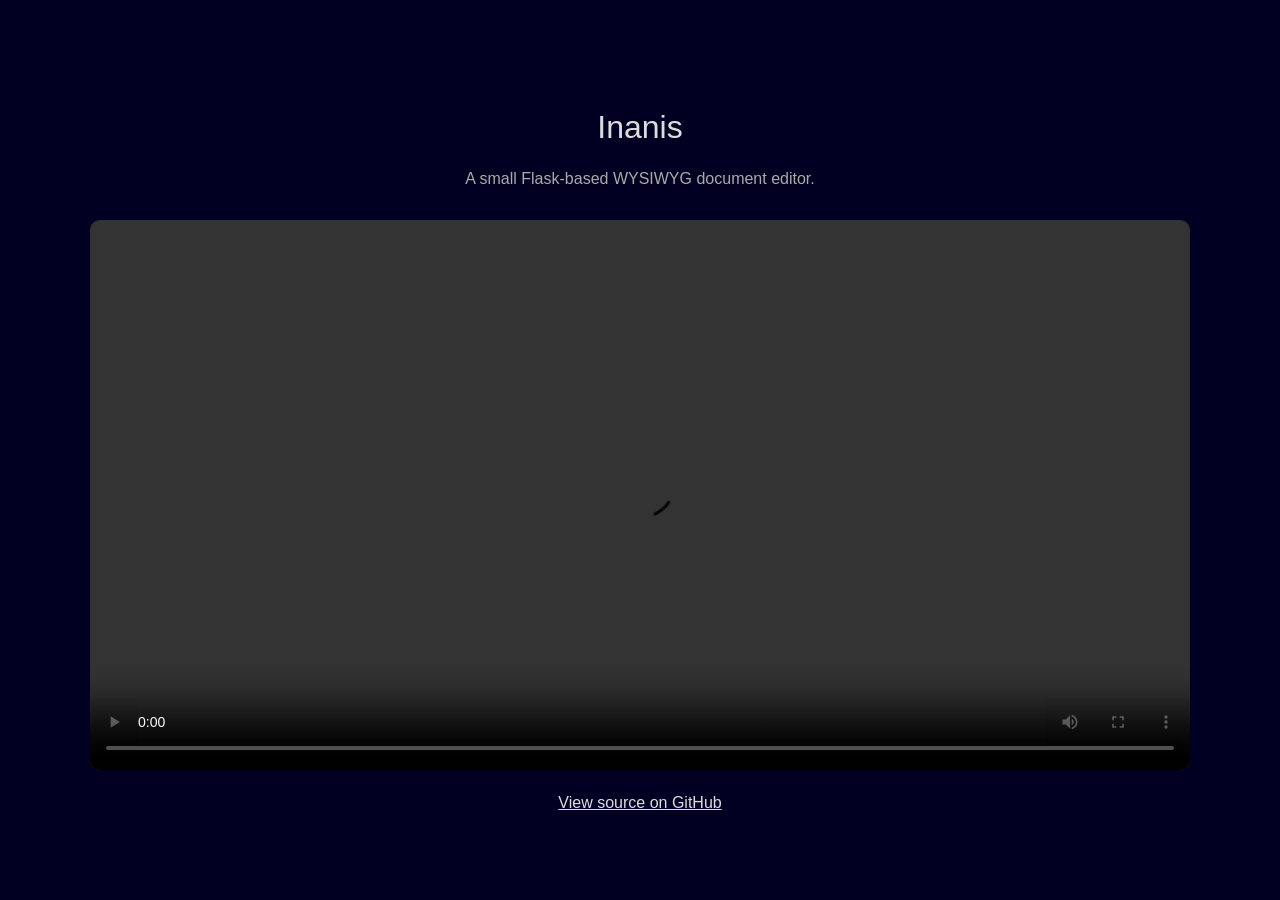
<file: demo.html>
<!DOCTYPE html>
<html lang="en">
<head>
    <meta charset="UTF-8">
    <meta name="viewport" content="width=device-width, initial-scale=1.0">
    <title>Inanis | Demo</title>

    <style>
        * {
            box-sizing: border-box;
        }

        body {
            margin: 0;
            min-height: 100vh;
            display: flex;
            flex-direction: column;
            align-items: center;
            justify-content: center;
            padding: 2rem;
            background: #020022;
            color: #dcdcdd;
            font-family: sans-serif;
        }

        h1 {
            margin-bottom: 0.5rem;
            font-weight: 500;
        }

        p {
            color: #aaa;
            margin-bottom: 2rem;
        }

        video {
            width: 100%;
            max-width: 1100px;
            border-radius: 10px;
            background: #0c0b0f;
        }

        a {
            margin-top: 1.5rem;
            color: #dcdcdd;
        }
    </style>
</head>

<body>
    <h1>Inanis</h1>
    <p>A small Flask-based WYSIWYG document editor.</p>

    <video controls playsinline preload="metadata">
        <source src="media/Inanis_Demo.mp4" type="video/mp4">
        Your browser does not support HTML video.
    </video>

    <a href="https://github.com/10la5-Veygarn/inanis">
        View source on GitHub
    </a>
</body>
</html>
</file>
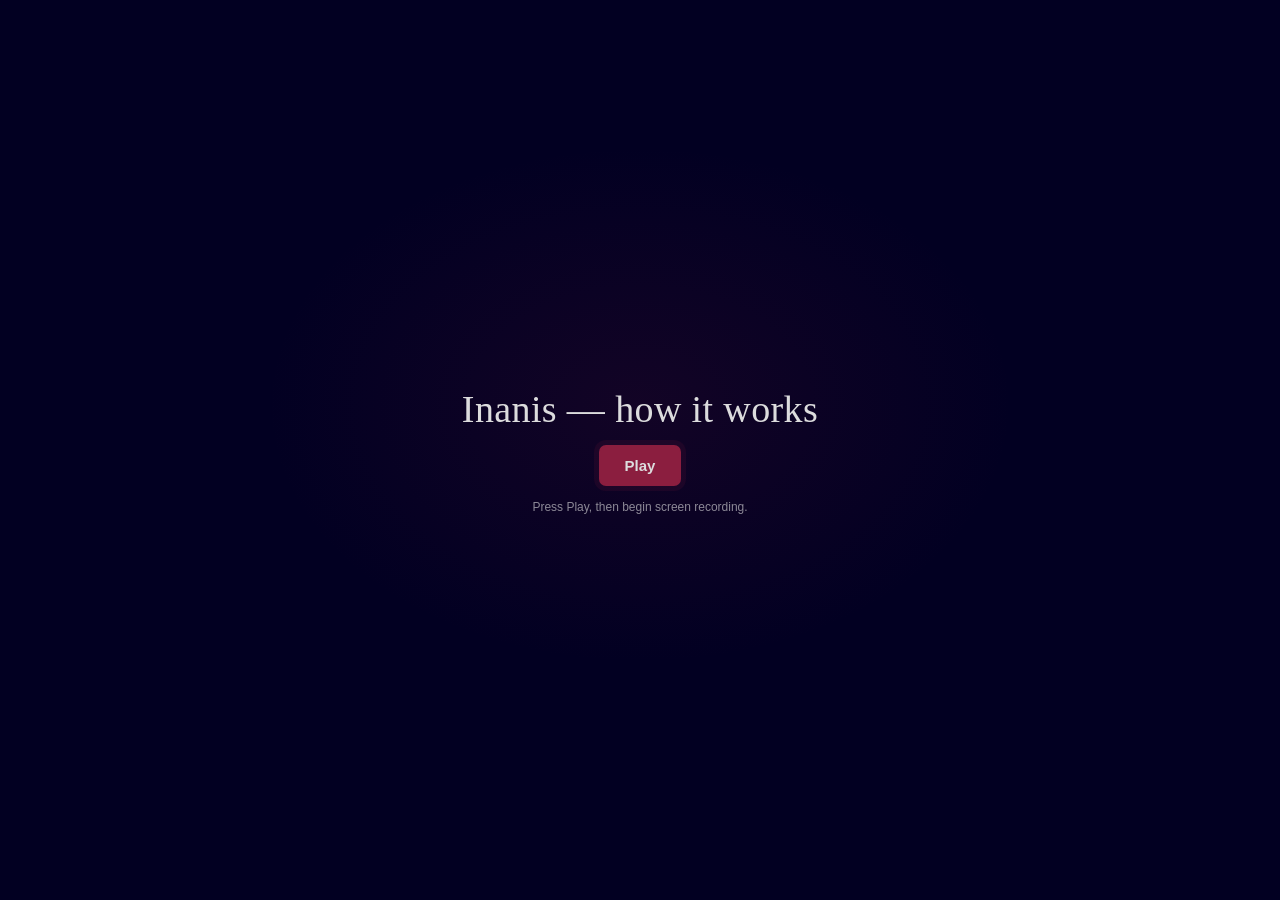
<file: media/inanis_updated.html>
<!DOCTYPE html>
<html lang="en">
<head>
<meta charset="UTF-8">
<meta name="viewport" content="width=1280, height=720">
<title>Inanis — how it works</title>
<style>
:root {
    --prussian-blue: #020022;
    --graphite: #282c2c;
    --onyx: #0c0b0f;
    --alabaster-grey: #dcdcdd;
    --dark-amaranth: #8b1e3f;

    /* Same five colors as plain R,G,B triplets, so any rgba() in this
       file can vary opacity while still tracing back to one of the
       colors above — change a hex above and every tinted use follows. */
    --prussian-blue-rgb: 2, 0, 34;
    --graphite-rgb: 40, 44, 44;
    --onyx-rgb: 12, 11, 15;
    --alabaster-grey-rgb: 220, 220, 221;
    --dark-amaranth-rgb: 139, 30, 63;

    /* True neutral, kept separate from the brand palette on purpose:
       elevation shadows stay black regardless of theme, the same way
       a shadow under a red book and a blue book is still gray-black. */
    --shadow-rgb: 0, 0, 0;

    /* Semantic roles */
    --ink: var(--alabaster-grey);
    --cream: var(--alabaster-grey); /* headline tone — its own token so headings can be tuned separately from body text later */
    --muted: rgba(var(--alabaster-grey-rgb), 0.62);
    --border: rgba(var(--alabaster-grey-rgb), 0.16);

    --accent: var(--dark-amaranth);
    --accent-soft: rgba(var(--dark-amaranth-rgb), 0.25);
    --accent-text: color-mix(in srgb, var(--dark-amaranth) 55%, var(--alabaster-grey)); /* Dark Amaranth lightened toward Alabaster, for text legibility */
  --accent-glow: rgba(var(--dark-amaranth-rgb), 0.12);

    /* Text/icon color for anything sitting on a solid accent-filled
       surface (buttons, filled pills). Dark-amaranth is dark, so this
       needs to be light for contrast — kept as its own token rather
       than assuming, since a lighter accent would need a dark one instead. */
    --on-accent: var(--alabaster-grey);

    --bg: var(--prussian-blue);
    --paper: var(--graphite);

    --deep-surface: var(--onyx);
    --track: rgba(var(--onyx-rgb), 0.5);

    --mono: "SF Mono", "Consolas", monospace;
    --serif: "Iowan Old Style", "Palatino Linotype", Georgia, serif;
    --sans: -apple-system, BlinkMacSystemFont, "Segoe UI", sans-serif;
    --ease: cubic-bezier(.65,0,.35,1);
}

* { box-sizing: border-box; }

html, body {
  margin: 0;
  width: 100%;
  height: 100%;
  background: var(--bg);
  overflow: hidden;
}

body {
  display: grid;
  place-items: center;
  font-family: var(--sans);
  color: var(--ink);
}

#stage {
  position: fixed;
  inset: 0;
  overflow: hidden;
  background:
    radial-gradient(620px 420px at 22% 82%, var(--accent-glow), transparent 70%),
    radial-gradient(700px 500px at 84% 18%, rgba(var(--dark-amaranth-rgb), .08), transparent 70%),
    var(--bg);
}

#canvas {
  position: absolute;
  left: 50%;
  top: 50%;
  width: 1280px;
  height: 720px;
  margin: -360px 0 0 -640px;
  transform-origin: 50% 50%;
}

#stage::after {
  content: "";
  position: absolute;
  inset: 0;
  pointer-events: none;
  background: linear-gradient(135deg, rgba(var(--alabaster-grey-rgb),.02), transparent 42%, rgba(var(--dark-amaranth-rgb),.025));
}

.scene {
  position: absolute;
  inset: 0;
  opacity: 0;
  pointer-events: none;
  transition: opacity .6s ease;
}

.scene.active {
  opacity: 1;
  pointer-events: auto;
}

#start-overlay {
  position: absolute;
  inset: 0;
  z-index: 100;
  display: flex;
  flex-direction: column;
  align-items: center;
  justify-content: center;
  gap: 14px;
  background:
    radial-gradient(520px 360px at 50% 45%, var(--accent-glow), transparent 72%),
    var(--bg);
}

#start-overlay.hidden {
  display: none;
}

#start-overlay h1 {
  margin: 0;
  font-family: var(--serif);
  font-weight: 400;
  font-size: 38px;
  letter-spacing: .01em;
  color: var(--cream);
}

#play-btn {
  border: 1px solid rgba(var(--dark-amaranth-rgb),.7);
  border-radius: 7px;
  padding: 11px 25px;
  color: var(--on-accent);
  background: var(--accent);
  font: 600 15px var(--sans);
  cursor: pointer;
  box-shadow: 0 0 0 5px rgba(var(--dark-amaranth-rgb),.12);
}

#play-btn:hover { filter: brightness(1.06); }

.hint {
  color: var(--muted);
  font-size: 12px;
}

/* ---------- Shared ---------- */

.caption {
  position: absolute;
  left: 50%;
  bottom: 76px;
  transform: translateX(-50%);
  width: 760px;
  min-height: 28px;
  text-align: center;
  font: 22px/1.45 var(--serif);
  color: var(--ink);
  opacity: 1;
  transition: opacity .35s ease;
}

.accent-word {
  color: var(--accent-text);
}

.diagram {
  position: absolute;
  left: 50%;
  top: 0;
  width: 1040px;
  height: 570px;
  transform: translateX(-50%);
}

.reveal {
  opacity: 0;
  transform: translateY(8px);
  transition: opacity .5s ease, transform .5s var(--ease);
}

.reveal.show {
  opacity: 1;
  transform: translateY(0);
}

.node {
  position: absolute;
  padding: 18px 20px;
  border: 1px solid var(--border);
  border-radius: 12px;
  background: linear-gradient(135deg, rgba(var(--graphite-rgb),.55), rgba(var(--graphite-rgb),.30));
  box-shadow: 0 22px 55px rgba(var(--shadow-rgb),.28), inset 0 1px 0 rgba(var(--alabaster-grey-rgb),.05);
  backdrop-filter: blur(10px);
  -webkit-backdrop-filter: blur(10px);
  text-align: center;
}

.node .label {
  color: var(--cream);
  font: 600 15px var(--mono);
}

.node .sub {
  margin-top: 5px;
  color: var(--muted);
  font-size: 12px;
}

.code-block {
  margin-top: 11px;
  padding: 10px 12px;
  border: 1px solid var(--border);
  border-radius: 7px;
  background: rgba(var(--onyx-rgb),.72);
  color: var(--ink);
  font: 11px/1.6 var(--mono);
  text-align: left;
}

.code-block .hl {
  color: var(--accent-text);
  background: var(--accent-soft);
  border-radius: 3px;
  padding: 1px 3px;
}

.dot {
  position: absolute;
  width: 14px;
  height: 14px;
  border-radius: 50%;
  background: var(--accent);
  box-shadow:
    0 0 0 4px var(--accent-soft),
    0 0 22px rgba(var(--dark-amaranth-rgb),.45);
  transition:
    left 1.25s var(--ease),
    top 1.25s var(--ease),
    opacity .35s ease;
  z-index: 20;
}

.dot.hidden { opacity: 0; }

.node-motion {
  transition:
    left 1.3s var(--ease),
    right 1.3s var(--ease),
    opacity .6s ease,
    transform 1.3s var(--ease);
}

/* ---------- Scene 1: continuous intro ---------- */

.term-window {
  position: absolute;
  left: 330px;
  top: 170px;
  width: 620px;
  border-radius: 9px;
  overflow: hidden;
  opacity: 0;
  transform: translateY(12px);
  transform-origin: 50% 50%;
  box-shadow: 0 28px 70px rgba(var(--shadow-rgb),.52);
  transition: opacity .85s ease, transform 1.25s var(--ease);
  z-index: 8;
}

.term-window.show {
  opacity: 1;
  transform: translateY(0);
}

.term-window.parked {
  opacity: .93;
  transform: translate(-455px, -200px) scale(.5);
}

.term-bar {
  height: 31px;
  padding: 9px 12px;
  display: flex;
  align-items: center;
  gap: 7px;
  background: var(--graphite);
}

.term-dot {
  display: block;
  flex: 0 0 auto;
  align-self: center;
  width: 11px;
  height: 11px;
  border-radius: 50%;
}

.term-dot.red { background: #ff5f57; }
.term-dot.green { background: #28c93f; }
.term-dot.yellow { background: #ffbd2e; }

.term-body {
  min-height: 168px;
  padding: 18px 21px;
  background: var(--onyx);
  color: var(--ink);
  font: 13px/1.7 var(--mono);
}

.term-line {
  opacity: 0;
  transition: opacity .38s ease;
  white-space: pre-wrap;
}

.term-line.show { opacity: 1; }

.term-line.warn { color: var(--alabaster-grey); }

.intro-browser {
  position: absolute;
  left: 360px;
  top: 190px;
  width: 560px;
  height: 330px;
  border: 1px solid rgba(var(--alabaster-grey-rgb),.22);
  border-radius: 13px;
  overflow: hidden;
  opacity: 0;
  transform: translateY(42px);
  background: linear-gradient(135deg, rgba(var(--graphite-rgb),.62), rgba(var(--graphite-rgb),.28));
  box-shadow: 0 30px 80px rgba(var(--shadow-rgb),.45), inset 0 1px 0 rgba(var(--alabaster-grey-rgb),.24);
  backdrop-filter: blur(22px) saturate(145%);
  -webkit-backdrop-filter: blur(22px) saturate(145%);
  transition:
    opacity .85s ease,
    transform 1.2s var(--ease);
  z-index: 10;
}

.intro-browser.in {
  opacity: 1;
  transform: translateY(0);
}

.intro-browser.parked {
  opacity: 1;
  transform: translate(-330px, -30px) scale(.60);
  transform-origin: 0 0;
}

.browser-bar {
  height: 39px;
  padding: 9px 12px;
  display: flex;
  align-items: center;
  gap: 9px;
  border-bottom: 1px solid rgba(var(--alabaster-grey-rgb),.14);
  background: rgba(var(--onyx-rgb),.28);
}

.browser-dots {
  display: flex;
  align-items: center;
  gap: 7px;
}

.browser-dots span {
  display: block;
  flex: 0 0 auto;
  align-self: center;
  width: 11px;
  height: 11px;
  border-radius: 50%;
}

.browser-dots .red { background: #ff5f57; }
.browser-dots .green { background: #28c93f; }
.browser-dots .yellow { background: #ffbd2e; }

.browser-url {
  flex: 1;
  padding: 6px 10px;
  border: 1px solid rgba(var(--alabaster-grey-rgb),.13);
  border-radius: 7px;
  overflow: hidden;
  color: var(--muted);
  background: rgba(var(--onyx-rgb),.30);
  font: 10px var(--mono);
  white-space: nowrap;
}

.browser-page {
  position: relative;
  height: 291px;
  display: flex;
  flex-direction: column;
}

/* Mirrors base.html's header.topbar — the app's own brand bar,
   distinct from the OS browser chrome above it. */
.mock-topbar {
  flex: 0 0 auto;
  padding: 11px 28px;
  border-bottom: 1px solid var(--border);
  color: var(--cream);
  font: 600 13px var(--serif);
  letter-spacing: .02em;
}

/* Mirrors <main> — the padded, page-specific content area. */
.mock-main {
  position: relative;
  flex: 1 1 auto;
  min-height: 0;
}

.home-page, .edit-page {
  position: absolute;
  inset: 0;
  padding: 20px 28px;
  transition: opacity .45s ease;
}

.edit-page {
  display: flex;
  flex-direction: column;
  opacity: 0;
}

/* Mirrors .page-header — heading left, button right. */
.mock-pageheader {
  display: flex;
  align-items: center;
  justify-content: space-between;
}

.mock-h1 {
  color: var(--cream);
  font: 600 21px var(--serif);
}

.new-doc {
  display: inline-block;
  border: 1px solid rgba(var(--dark-amaranth-rgb),.6);
  border-radius: 6px;
  padding: 8px 14px;
  color: var(--on-accent);
  background: var(--accent);
  font: 600 11px var(--sans);
  transition: transform .15s ease, box-shadow .25s ease;
}

.new-doc.hit {
  transform: scale(.96);
  box-shadow: 0 0 0 7px rgba(var(--dark-amaranth-rgb),.18);
}

/* Mirrors .doc-list — NewDoc2 and NewDoc3 already exist, so the next free name is NewDoc4. */
.mock-list {
  margin-top: 16px;
  border-top: 1px solid var(--border);
}

.mock-row {
  display: flex;
  align-items: center;
  justify-content: space-between;
  padding: 9px 0;
  border-bottom: 1px solid var(--border);
  color: var(--ink);
  font: 12px var(--serif);
}

.mock-del {
  color: var(--muted);
  font: 11px var(--sans);
}

/* Mirrors .empty-state */
.mock-empty {
  margin-top: 20px;
  color: var(--muted);
  font-style: italic;
  font-size: 12px;
}

/* Mirrors .editor-toolbar — rename on the left, stats on the right. */
.mock-toolbar {
  display: flex;
  align-items: center;
  justify-content: space-between;
  font-family: var(--sans);
}

.mock-rename {
  display: flex;
  align-items: center;
  gap: 8px;
}

.mock-rename-input {
  color: var(--muted); /* disabled for unsaved documents, as in editor.html */
  font: 13px var(--serif);
  padding-bottom: 2px;
  border-bottom: 1px solid transparent;
}

.mock-rename-btn {
  color: var(--muted);
  font-size: 11px;
}

.mock-stats {
  color: var(--muted);
  font-size: 11px;
}

/* Mirrors the textarea */
.mock-textarea {
  margin-top: 14px;
  flex: 1 1 auto;
  min-height: 0;
  border: 1px solid var(--accent); /* focused, as in the app */
  border-radius: 8px;
  padding: 14px 16px;
  color: var(--muted);
  font: 12px/1.7 var(--serif);
  background: rgba(var(--alabaster-grey-rgb), .02);
}

.mock-caret {
  display: inline-block;
  width: 1px;
  height: 13px;
  margin-right: 1px;
  vertical-align: -2px;
  background: var(--cream);
  animation: mock-blink 1s steps(1) infinite;
}

@keyframes mock-blink { 50% { opacity: 0; } }

/* Mirrors .save-row */
.mock-saverow {
  margin-top: 12px;
}

.mock-save-btn {
  display: inline-block;
  background: var(--accent);
  color: var(--on-accent);
  font: 600 11px var(--sans);
  padding: 7px 14px;
  border-radius: 6px;
}

.cursor {
  position: absolute;
  width: 22px;
  height: 22px;
  left: 760px;
  top: 480px;
  opacity: 0;
  z-index: 30;
  background: url("data:image/svg+xml,%3Csvg xmlns='http://www.w3.org/2000/svg' viewBox='0 0 22 22'%3E%3Cpath d='M2 2 L2 17 L6.5 13 L9.5 19.5 L12.2 18.3 L9.3 12 L15 12 Z' fill='%23dcdcdd' stroke='%23020022' stroke-width='1.2' stroke-linejoin='round'/%3E%3C/svg%3E") no-repeat;
  filter: drop-shadow(0 1px 2px rgba(0,0,0,.5));
  transition: left .75s var(--ease), top .75s var(--ease), opacity .25s ease, transform .12s ease;
}

.cursor.press {
  transform: scale(.82);
}

.ripple {
  position: absolute;
  width: 16px;
  height: 16px;
  margin: -8px;
  border: 2px solid rgba(var(--dark-amaranth-rgb),.72);
  border-radius: 50%;
  opacity: 0;
  transform: scale(.2);
  pointer-events: none;
  z-index: 29;
}

.ripple.go {
  animation: ripple .65s ease-out;
}

@keyframes ripple {
  0% { opacity: .8; transform: scale(.2); }
  100% { opacity: 0; transform: scale(6); }
}

#intro-dot {
  opacity: 0;
  left: 359px;
  top: 239px;
  transition:
    left 1.2s var(--ease),
    top 1.2s var(--ease),
    opacity .3s ease;
  z-index: 25;
}

#intro-app {
  left: 1300px;
  top: 175px;
  width: 300px;
  opacity: 0;
}

#intro-app.in {
  left: 430px;
  opacity: 1;
}

#intro-app.out {
  left: 120px;
  opacity: 0;
}

#intro-doc {
  left: 1300px;
  top: 175px;
  width: 340px;
  opacity: 0;
}

#intro-doc.in {
  left: 790px;
  opacity: 1;
}

.intro-caption {
  position: absolute;
  left: 50%;
  bottom: 65px;
  width: 790px;
  transform: translateX(-50%);
  color: var(--ink);
  text-align: center;
  font: 21px/1.45 var(--serif);
  transition: opacity .3s ease;
}

.intro-caption .accent-word { color: var(--accent-text); }

/* ---------- Feature scenes ---------- */

.feature-title {
  position: absolute;
  left: 50%;
  top: 75px;
  transform: translateX(-50%);
  color: var(--cream);
  font: 34px var(--serif);
}

.feature-sub {
  position: absolute;
  left: 50%;
  top: 121px;
  transform: translateX(-50%);
  color: var(--muted);
  font-size: 12px;
}

.folder {
  position: absolute;
  left: 120px;
  top: 190px;
  width: 310px;
}

.folder-tab {
  margin-bottom: 9px;
  color: var(--muted);
  font: 11px var(--mono);
}

.file-row {
  position: relative;
  display: flex;
  justify-content: space-between;
  align-items: center;
  margin-bottom: 9px;
  padding: 10px 13px;
  border: 1px solid var(--border);
  border-radius: 7px;
  background: var(--paper);
  color: var(--ink);
  font: 12px var(--mono);
  transition: opacity .3s ease, border-color .3s ease;
}

.num-hl {
  border-radius: 3px;
  padding: 1px 3px;
  background: var(--accent-soft);
  transition: background .25s ease, color .25s ease;
}

.num-hl.hit {
  color: var(--on-accent);
  background: var(--accent);
}

.scan-line {
  position: absolute;
  left: 0;
  top: 37px;
  width: 310px;
  height: 2px;
  opacity: 0;
  background: var(--accent);
  box-shadow: 0 0 12px rgba(var(--dark-amaranth-rgb),.45);
  transition: top 1.55s linear, opacity .3s ease;
}

.scan-line.show { opacity: 1; }

.calc-box {
  position: absolute;
  right: 120px;
  top: 225px;
  width: 315px;
  padding: 18px 20px;
  border: 1px solid var(--border);
  border-radius: 10px;
  background: var(--paper);
  box-shadow: 0 22px 55px rgba(var(--shadow-rgb),.24);
  font: 12px var(--mono);
}

.calc-row {
  display: flex;
  justify-content: space-between;
  margin: 7px 0;
  color: var(--muted);
}

.calc-result {
  margin-top: 11px;
  padding-top: 11px;
  border-top: 1px solid var(--border);
  color: var(--accent-text);
}

.fork {
  position: absolute;
  left: 50%;
  top: 220px;
  transform: translateX(-50%);
  display: flex;
  gap: 45px;
}

.fork-path {
  width: 350px;
  min-height: 180px;
  padding: 20px;
  text-align: center;
  border: 1px solid var(--border);
  border-radius: 11px;
  background: var(--paper);
  box-shadow: 0 20px 50px rgba(var(--shadow-rgb),.22);
}

.method {
  color: var(--accent-text);
  font: 600 14px var(--mono);
}

.desc {
  margin-top: 9px;
  color: var(--muted);
  font-size: 12px;
  line-height: 1.55;
}

.file-chip {
  display: inline-block;
  margin: 16px 3px 0;
  padding: 6px 8px;
  border: 1px solid var(--border);
  border-radius: 5px;
  color: var(--ink);
  background: rgba(var(--onyx-rgb),.45);
  font: 10px var(--mono);
}

.file-chip.new {
  border-color: rgba(var(--dark-amaranth-rgb),.6);
  background: var(--accent-soft);
}

.sample-text {
  position: absolute;
  left: 50%;
  top: 205px;
  width: 760px;
  transform: translateX(-50%);
  color: var(--ink);
  text-align: center;
  font: 26px/1.8 var(--serif);
}

.word {
  border-radius: 4px;
  padding: 1px 3px;
  transition: background .3s ease, color .3s ease;
}

.word.counted {
  background: var(--accent-soft);
}

.stats {
  position: absolute;
  left: 50%;
  top: 335px;
  transform: translateX(-50%);
  display: flex;
  gap: 70px;
}

.stat {
  min-width: 95px;
  text-align: center;
}

.stat-num {
  color: var(--accent-text);
  font: 600 30px var(--mono);
}

.stat-label {
  margin-top: 4px;
  color: var(--muted);
  font-size: 11px;
}

.feature-caption {
  position: absolute;
  left: 50%;
  bottom: 75px;
  width: 780px;
  transform: translateX(-50%);
  text-align: center;
  color: var(--ink);
  font: 20px/1.45 var(--serif);
}

.closing {
  display: grid;
  place-items: center;
  text-align: center;
}

.closing-wordmark {
  color: var(--cream);
  font: 54px var(--serif);
}

.closing-tagline {
  margin-top: 8px;
  color: var(--muted);
  font-size: 14px;
}

/* ---------- Corrections ---------- */
.tag { font-size: 10px; opacity: 0; color: var(--muted); transition: opacity .3s ease; }
.file-row.match { border-color: rgba(var(--dark-amaranth-rgb),.7); }
.file-row.match .tag { opacity: 1; color: var(--accent-text); }
.file-row.match .num-hl { color: var(--on-accent); background: var(--accent); }
.file-row.skip { opacity: .5; }
.file-row.skip .tag { opacity: 1; }
.chain { margin-top: 14px; }
.step { display: flex; justify-content: space-between; padding: 6px 10px; border: 1px solid var(--border); border-radius: 5px; background: rgba(var(--onyx-rgb),.45); color: var(--ink); font: 11px var(--mono); }
.step em { font-style: normal; color: var(--muted); }
.step em.ok { color: var(--accent-text); }
.arrow { margin: 3px 0; text-align: center; color: var(--accent-text); font: 12px var(--mono); }
.note { margin-top: 10px; color: var(--muted); font-size: 11px; }
.formula { position: absolute; left: 50%; top: 160px; transform: translateX(-50%); color: var(--muted); font: 13px var(--mono); }
.node.node-motion { transition: left 1.3s var(--ease), right 1.3s var(--ease), opacity .6s ease, transform 1.3s var(--ease), border-color .35s ease, box-shadow .35s ease; }
.node.lit { border-color: var(--accent); box-shadow: 0 0 0 1px var(--accent), 0 0 26px rgba(var(--dark-amaranth-rgb),.5), 0 22px 55px rgba(var(--shadow-rgb),.28); }
</style>
</head>
<body>

<div id="stage">

  <div id="start-overlay">
    <h1>Inanis — how it works</h1>
    <button id="play-btn">Play</button>
    <div class="hint">Press Play, then begin screen recording.</div>
  </div>

  <div id="canvas">

  <!-- ==================== SCENE 0 ==================== -->
  <section class="scene closing" id="scene-title">
    <div>
      <div class="closing-wordmark">Inanis</div>
      <div class="closing-tagline">A look under the hood</div>
    </div>
  </section>

  <!-- ==================== SCENE 1 ==================== -->
  <section class="scene" id="scene-intro">

    <div class="term-window" id="term">
      <div class="term-bar">
        <span class="term-dot red"></span>
        <span class="term-dot green"></span>
        <span class="term-dot yellow"></span>
      </div>
      <div class="term-body">
        <div class="term-line">$ python app.py</div>
        <div class="term-line">&nbsp;</div>
        <div class="term-line"> * Serving Flask app 'app'</div>
        <div class="term-line"> * Debug mode: on</div>
        <div class="term-line warn">WARNING: This is a development server. Do not use it in a production deployment.</div>
        <div class="term-line"> * Running on http://127.0.0.1:5000</div>
      </div>
    </div>

    <div class="intro-browser" id="intro-browser">
      <div class="browser-bar">
        <div class="browser-dots"><span class="red"></span><span class="green"></span><span class="yellow"></span></div>
        <div class="browser-url" id="browser-url">localhost:5000</div>
      </div>

      <div class="browser-page">
        <div class="mock-topbar">Inanis</div>
        <div class="mock-main">
          <div class="home-page" id="home-page">
            <div class="mock-pageheader">
              <div class="mock-h1">Your documents</div>
              <div class="new-doc" id="new-doc">New document</div>
            </div>
            <div class="mock-list">
              <div class="mock-row"><span>NewDoc2.txt</span><span class="mock-del">Delete</span></div>
              <div class="mock-row"><span>NewDoc3.txt</span><span class="mock-del">Delete</span></div>
            </div>
          </div>

          <div class="edit-page" id="edit-page">
            <div class="mock-toolbar">
              <div class="mock-rename">
                <span class="mock-rename-input">NewDoc4</span>
                <span class="mock-rename-btn">Rename</span>
              </div>
              <div class="mock-stats">0 words · 0.0 min read</div>
            </div>
            <div class="mock-textarea"><span class="mock-caret"></span>Start writing…</div>
            <div class="mock-saverow"><span class="mock-save-btn">Save</span></div>
          </div>
        </div>
      </div>
    </div>

    <div class="cursor" id="cursor"></div>
    <div class="ripple" id="ripple"></div>

    <div class="node node-motion" id="intro-app">
      <div class="label">app.py</div>
      <div class="sub">Flask routes · controller layer</div>
      <div class="code-block reveal">
        @app.route("<span class="hl">/new</span>")<br>
        def <span class="hl">new_document</span>():<br>
        &nbsp;&nbsp;doc = <span class="hl">Document()</span>
      </div>
    </div>

    <div class="node node-motion" id="intro-doc">
      <div class="label">document.py</div>
      <div class="sub">Document class · naming &amp; files</div>
      <div class="code-block reveal">
        Document.<span class="hl">__init__</span>()<br>
        &nbsp;&nbsp;→ <span class="hl">_next_doc_number()</span><br>
        &nbsp;&nbsp;→ NewDoc4
      </div>
    </div>

    <div class="dot" id="intro-dot"></div>

    <div class="intro-caption" id="intro-caption">Inanis starts with a Flask server.</div>
  </section>

  <!-- ==================== SCENE 2 ==================== -->
  <section class="scene" id="scene-naming">
    <div class="feature-title">Smart naming</div>
    <div class="feature-sub">Only files named NewDoc plus a number are counted.</div>

    <div class="folder">
      <div class="folder-tab">Inanis/</div>
      <div class="file-row" id="row-1"><span>NewDoc<span class="num-hl">2</span>.txt</span><span class="tag">counted</span></div>
      <div class="file-row" id="row-n"><span>notes.txt</span><span class="tag">ignored</span></div>
      <div class="file-row" id="row-3"><span>NewDoc<span class="num-hl">3</span>.txt</span><span class="tag">counted</span></div>
      <div class="scan-line" id="scan"></div>
    </div>

    <div class="calc-box reveal" id="calc">
      <div class="calc-row"><span>looks for</span><span class="accent-word">NewDoc + number</span></div>
      <div class="calc-row"><span>numbers found</span><span>2, 3</span></div>
      <div class="calc-row"><span>highest</span><span>3</span></div>
      <div class="calc-row"><span>plus one</span><span>3 + 1 = 4</span></div>
      <div class="calc-row calc-result"><span>new document</span><span>NewDoc4</span></div>
    </div>

    <div class="feature-caption">
      Only files named <span class="accent-word">NewDoc + a number</span> are counted; the highest number plus one becomes the next name.
    </div>
  </section>

  <!-- ==================== SCENE 3 ==================== -->
  <section class="scene" id="scene-save">
    <div class="feature-title">Save vs overwrite</div>
    <div class="feature-sub">One creates a file, the other rewrites it.</div>

    <div class="fork">
      <div class="fork-path reveal" id="fork-save">
        <div class="method">save_document()</div>
        <div class="desc">Creates a new file. If the desired path already exists, it finds another available path.</div>
        <div class="chain">
          <div class="step reveal"><span>NewDoc4.txt</span><em>already exists</em></div>
          <div class="arrow reveal">↓</div>
          <div class="step reveal"><span>NewDoc4(1).txt</span><em>already exists</em></div>
          <div class="arrow reveal">↓</div>
          <div class="step reveal"><span>NewDoc4(2).txt</span><em class="ok">created</em></div>
        </div>
        <div class="note">The number in (n) keeps rising until a path is free.</div>
      </div>

      <div class="fork-path reveal" id="fork-overwrite">
        <div class="method">overwrite()</div>
        <div class="desc">Writes back to the existing document. No new file is created.</div>
        <div class="chain">
          <div class="step reveal"><span>NewDoc4.txt</span><em class="ok">updated in place</em></div>
        </div>
      </div>
    </div>

    <div class="feature-caption">
      New documents use <span class="accent-word">save_document()</span>; existing ones use <span class="accent-word">overwrite()</span>.
    </div>
  </section>

  <!-- ==================== SCENE 4 ==================== -->
  <section class="scene" id="scene-words">
    <div class="feature-title">Word count &amp; reading time</div>
    <div class="feature-sub">The same content powers both statistics.</div>
    <div class="formula">Reading time = word count ÷ 200 WPM</div>

    <div class="sample-text" id="sample">
      <span class="word">The</span>
      <span class="word">well-known</span>
      <span class="word">author</span>
      <span class="word">didn't</span>
      <span class="word">stop</span>
      <span class="word">writing,</span>
      <span class="word">even</span>
      <span class="word">when</span>
      <span class="word">the</span>
      <span class="word">deadline</span>
      <span class="word">passed</span>
      <span class="word">and</span>
      <span class="word">nobody</span>
      <span class="word">was</span>
      <span class="word">reading.</span>
    </div>

    <div class="stats">
      <div class="stat">
        <div class="stat-num" id="word-num">0</div>
        <div class="stat-label">words</div>
      </div>
      <div class="stat">
        <div class="stat-num" id="time-num">0.000</div>
        <div class="stat-label">minutes</div>
      </div>
    </div>

    <div class="feature-caption">
      Hyphenated and contracted forms count as one word. Each word adds 1 ÷ 200 = 0.005 minutes.
    </div>
  </section>

  <!-- ==================== SCENE 5 ==================== -->
  <section class="scene closing" id="scene-close">
    <div>
      <div class="closing-wordmark">Inanis</div>
      <div class="closing-tagline">A quiet place to write.</div>
    </div>
  </section>

  </div><!-- /#canvas -->

</div>

<script>
const $ = id => document.getElementById(id);

let scale = 1;
function fit() {
  scale = Math.min(innerWidth / 1280, innerHeight / 720);
  $("canvas").style.transform = `scale(${scale})`;
}
addEventListener("resize", fit);
fit();

const sceneIds = [
  "scene-title",
  "scene-intro",
  "scene-naming",
  "scene-save",
  "scene-words",
  "scene-close"
];

const durations = {
  "scene-title": 2200,
  "scene-intro": 29000,
  "scene-naming": 9000,
  "scene-save": 9500,
  "scene-words": 12500,
  "scene-close": 4000
};

const fade = 600;

let timers = [];
let playing = false;

function later(fn, ms) {
  const id = setTimeout(fn, ms);
  timers.push(id);
  return id;
}

function clearTimers() {
  timers.forEach(clearTimeout);
  timers = [];
}

function showScene(id) {
  document.querySelectorAll(".scene").forEach(s => s.classList.remove("active"));
  $(id).classList.add("active");
}

function resetAll() {
  clearTimers();
  document.querySelectorAll(".scene").forEach(s => s.classList.remove("active"));

  $("term").className = "term-window";
  document.querySelectorAll("#term .term-line").forEach(l => l.classList.remove("show"));
  $("intro-browser").className = "intro-browser";
  ["cursor", "ripple", "intro-dot"].forEach(id => { $(id).style.cssText = ""; });
  $("cursor").className = "cursor";
  $("ripple").className = "ripple";
  $("intro-dot").className = "dot";
  $("new-doc").className = "new-doc";
  $("home-page").style.opacity = "1";
  $("edit-page").style.opacity = "0";
  $("browser-url").textContent = "localhost:5000";
  $("intro-app").className = "node node-motion";
  $("intro-doc").className = "node node-motion";
  document.querySelectorAll(".code-block, .chain .reveal").forEach(c => c.classList.remove("show"));
  $("intro-caption").style.opacity = "1";
  $("intro-caption").innerHTML = "Inanis starts with a Flask server.";

  ["row-1", "row-n", "row-3"].forEach(id => { $(id).className = "file-row"; });
  $("scan").className = "scan-line";
  $("scan").style.cssText = "";
  $("calc").className = "calc-box reveal";
  $("fork-save").className = "fork-path reveal";
  $("fork-overwrite").className = "fork-path reveal";

  document.querySelectorAll("#sample .word").forEach(w => w.classList.remove("counted"));
  $("word-num").textContent = "0";
  $("time-num").textContent = "0.000";
}

function setIntroCaption(html) {
  $("intro-caption").style.opacity = "0";
  later(() => {
    $("intro-caption").innerHTML = html;
    $("intro-caption").style.opacity = "1";
  }, 180);
}

/* Centre of the "New document" button in stage coordinates. */
function newDocCenter() {
  const s = $("canvas").getBoundingClientRect();
  const b = $("new-doc").getBoundingClientRect();
  return [(b.left - s.left + b.width / 2) / scale, (b.top - s.top + b.height / 2) / scale];
}

/* Scene 1 is deliberately one continuous timeline. */
function animateIntro() {
  showScene("scene-intro");

  const dot = $("intro-dot");
  const APP_LEFT = 430, DOC_LEFT = 790;   // final left edges (match #intro-app.in / #intro-doc.in)
  const centre = (id, left) => {          // dot top-left that puts the 14px dot at the node's centre
    const e = $(id);
    return [left + e.offsetWidth / 2 - 7, e.offsetTop + e.offsetHeight / 2 - 7];
  };
  const moveDot = (x, y) => { dot.style.left = x + "px"; dot.style.top = y + "px"; };

  later(() => $("term").classList.add("show"), 250);
  document.querySelectorAll("#term .term-line").forEach((line, i) => later(() => line.classList.add("show"), 700 + i * 380));

  // Terminal slides up and shrinks, staying visible.
  later(() => $("term").classList.add("parked"), 3200);

  // Browser takes the space the terminal left behind.
  later(() => { $("intro-browser").classList.add("in"); setIntroCaption("Inanis opens in your browser."); }, 4200);

  // Cursor travels to New document.
  later(() => {
    const [x, y] = newDocCenter();
    $("cursor").style.opacity = "1";
    $("cursor").style.left = (x - 2) + "px";
    $("cursor").style.top = (y - 1) + "px";
  }, 5800);

  // Click.
  later(() => {
    const [x, y] = newDocCenter();
    $("cursor").classList.add("press");
    $("new-doc").classList.add("hit");
    $("ripple").style.left = x + "px";
    $("ripple").style.top = y + "px";
    $("ripple").classList.remove("go");
    void $("ripple").offsetWidth;
    $("ripple").classList.add("go");
  }, 7300);

  // Homepage becomes the editor state.
  later(() => {
    $("browser-url").textContent = "localhost:5000/edit/NewDoc4.txt?is_new=1";
    $("home-page").style.opacity = "0";
    $("edit-page").style.opacity = "1";
    $("cursor").style.opacity = "0";
    setIntroCaption('Clicking <span class="accent-word">New document</span> sends <span class="accent-word">GET /new</span>; Flask redirects to the editor.');
  }, 8200);

  // Browser parks and stays visible.
  later(() => $("intro-browser").classList.add("parked"), 9600);

  // Dot leaves the browser and travels to app.py's left edge.
  const edgeY = id => $(id).offsetTop + $(id).offsetHeight / 2 - 7;
  const place = (x, y) => {               // jump to a spot, then fade in
    dot.style.transition = "none"; dot.style.opacity = "0";
    moveDot(x, y); void dot.offsetWidth;
    dot.style.transition = ""; dot.style.opacity = "1";
  };
  later(() => {
    const b = $("intro-browser").getBoundingClientRect(), st = $("canvas").getBoundingClientRect();
    place((b.right - st.left) / scale - 7, (b.top - st.top + b.height / 2) / scale - 7);
    moveDot(APP_LEFT - 7, edgeY("intro-app"));
    setIntroCaption('The request travels to <span class="accent-word">app.py</span>, the Flask route layer.');
  }, 12200);

  // app.py enters from the right at the same time the dot starts moving.
  later(() => $("intro-app").classList.add("in"), 12200);

  // Dot meets app.py: its border lights up and the dot is absorbed.
  later(() => {
    $("intro-app").classList.add("lit");
    $("intro-app").querySelector(".code-block").classList.add("show");
    dot.style.opacity = "0";
  }, 13500);

  later(() => {
    setIntroCaption('<span class="accent-word">new_document()</span> creates a <span class="accent-word">Document()</span>.');
  }, 16200);

  // Handoff: dot re-emerges from app.py's other edge, doc enters and its box appears at the same moment.
  later(() => {
    place(APP_LEFT + $("intro-app").offsetWidth - 7, edgeY("intro-app"));
    moveDot(DOC_LEFT - 7, edgeY("intro-doc"));
    $("intro-doc").classList.add("in");
    $("intro-doc").querySelector(".code-block").classList.add("show");
    $("intro-app").classList.remove("lit");
    $("intro-app").classList.replace("in", "out");
    setIntroCaption('The route hands over to the <span class="accent-word">Document</span> class in document.py.');
  }, 20200);

  // Dot reaches document.py: its border lights up and the dot is absorbed.
  later(() => { $("intro-doc").classList.add("lit"); dot.style.opacity = "0"; }, 21500);

  later(() => {
    setIntroCaption('<span class="accent-word">__init__()</span> calls <span class="accent-word">_next_doc_number()</span> to choose NewDoc4.');
  }, 25000);

}

function animateNaming() {
  showScene("scene-naming");
  const scan = $("scan");
  scan.style.transition = "top .55s var(--ease), opacity .3s ease";
  later(() => { scan.classList.add("show"); scan.style.top = "38px"; }, 300);
  later(() => $("row-1").classList.add("match"), 850);
  later(() => { scan.style.top = "83px"; }, 1150);
  later(() => $("row-n").classList.add("skip"), 1700);
  later(() => { scan.style.top = "128px"; }, 1950);
  later(() => $("row-3").classList.add("match"), 2500);
  later(() => scan.classList.remove("show"), 2750);
  later(() => $("calc").classList.add("show"), 3300);
}

function animateSave() {
  showScene("scene-save");
  later(() => $("fork-save").classList.add("show"), 350);
  later(() => $("fork-overwrite").classList.add("show"), 950);
  document.querySelectorAll("#fork-save .chain .reveal").forEach((el, i) => later(() => el.classList.add("show"), 1500 + i * 600));
  later(() => $("fork-overwrite").querySelector(".chain .reveal").classList.add("show"), 2100);
}

function animateWords() {
  showScene("scene-words");
  document.querySelectorAll("#sample .word").forEach((word, i) => {
    later(() => {
      word.classList.add("counted");
      const count = i + 1;
      $("word-num").textContent = count;
      $("time-num").textContent = (count / 200).toFixed(3);
    }, 450 + i * 470);
  });
}

function animateTitle() {
  showScene("scene-title");
}

function animateClose() {
  showScene("scene-close");
}

function animateScene(id) {
  if (id === "scene-title") animateTitle();
  if (id === "scene-intro") animateIntro();
  if (id === "scene-naming") animateNaming();
  if (id === "scene-save") animateSave();
  if (id === "scene-words") animateWords();
  if (id === "scene-close") animateClose();
}

function runScene(index) {
  if (index >= sceneIds.length) {
    playing = false;
    return;
  }

  const id = sceneIds[index];
  animateScene(id);

  const next = durations[id];

  if (index < sceneIds.length - 1) {
    later(() => {
      runScene(index + 1);
    }, next + fade);
  } else {
    later(() => { playing = false; }, next);
  }
}

function start() {
  if (playing) return;
  playing = true;

  resetAll();
  $("start-overlay").classList.add("hidden");
  runScene(0);
}

$("play-btn").addEventListener("click", start);
</script>
</body>
</html>
</file>
